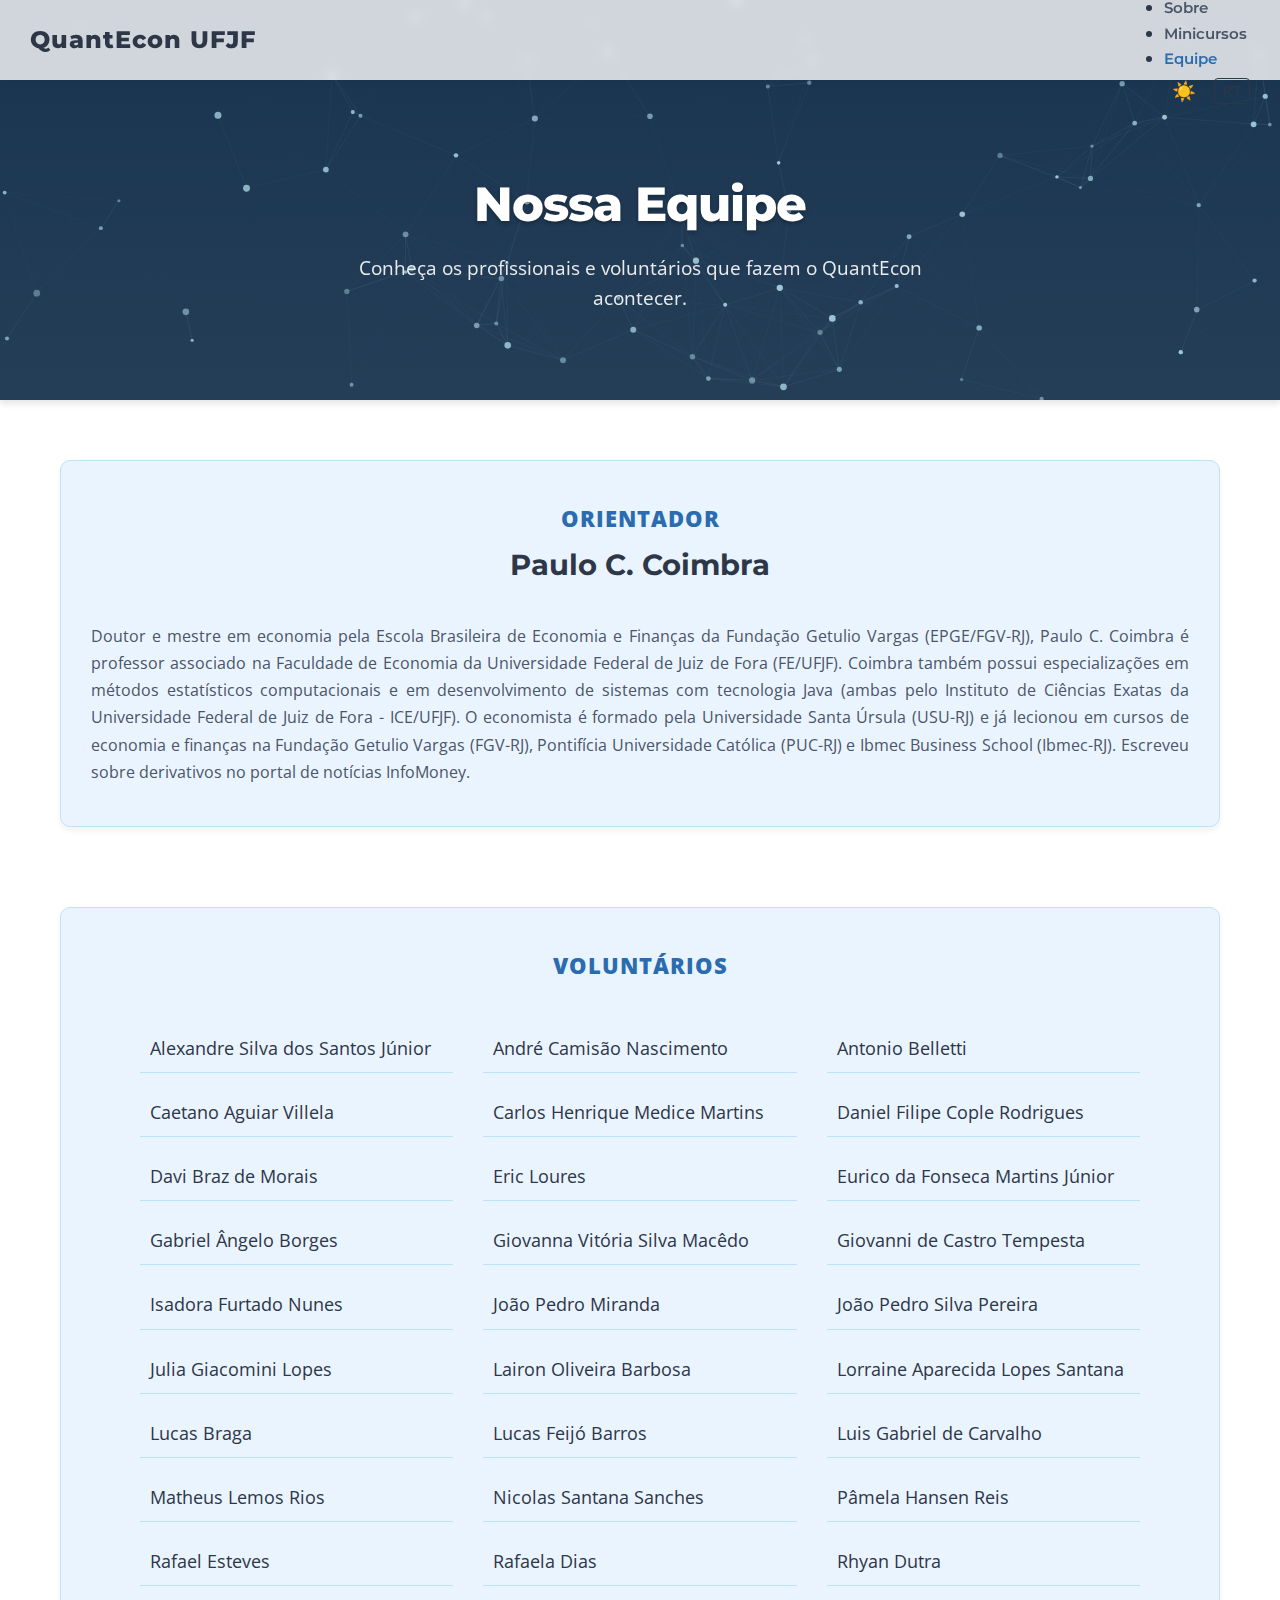
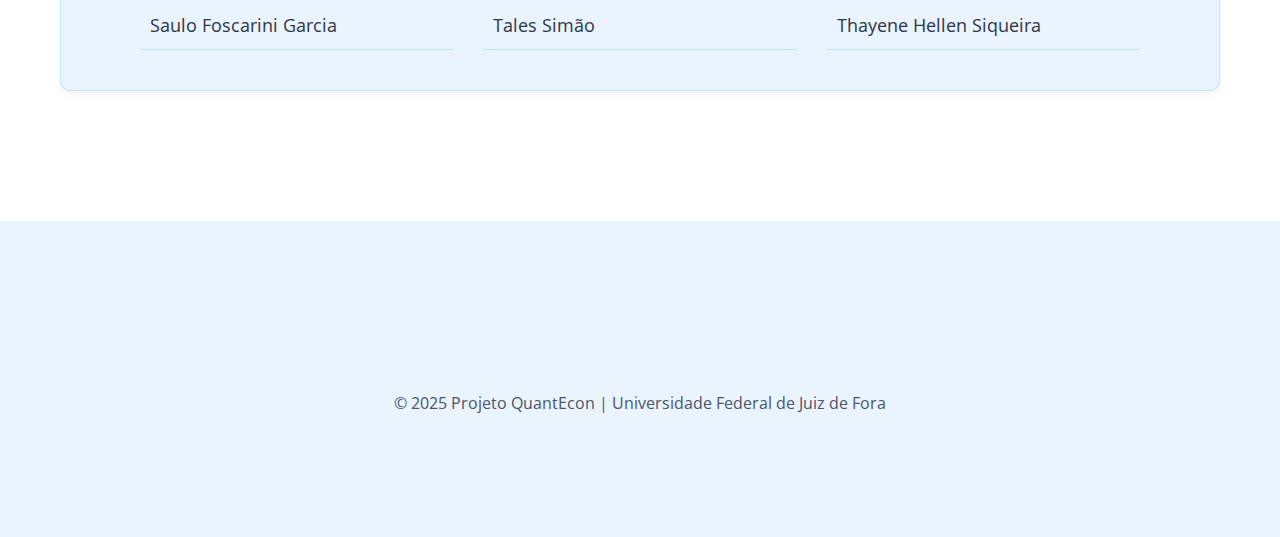
<file: equipe.html>
<!DOCTYPE html>
<html lang="pt-BR">

<head>
    <meta charset="UTF-8">
    <meta name="viewport" content="width=device-width, initial-scale=1.0">
    <title>Equipe - QuantEcon UFJF</title>
    <link
        href="https://fonts.googleapis.com/css2?family=Montserrat:wght@400;700;800&family=Open+Sans:wght@400;600&display=swap"
        rel="stylesheet">

    <link rel="stylesheet" href="static/css/styles.css">
    <script>
        // Inline script to set theme immediately and prevent flash
        (function () {
            try {
                var localTheme = localStorage.getItem('theme');
                var supportDarkMode = window.matchMedia('(prefers-color-scheme: dark)').matches;
                if (localTheme === 'dark' || (!localTheme && supportDarkMode)) {
                    document.documentElement.setAttribute('data-theme', 'dark');
                } else {
                    document.documentElement.setAttribute('data-theme', 'light');
                }
            } catch (e) { }
        })();
    </script>
</head>

<body>

    <!-- Navbar -->
    <header>
        <div class="logo"><a href="index.html">QuantEcon UFJF</a></div>
        <nav>
            <ul>
                <li><a href="index.html#home" data-i18n="nav.home">Início</a></li>
                <li><a href="index.html#parceiros" data-i18n="nav.about">Sobre</a></li>
                <li><a href="index.html#courses" data-i18n="nav.courses">Minicursos</a></li>
                <li><a href="equipe.html" style="color: var(--primary-color);" data-i18n="nav.team">Equipe</a></li>
                <li style="display: flex; align-items: center; gap: 10px;">
                    <button id="theme-toggle" class="theme-toggle-btn" aria-label="Alternar Tema">
                        <!-- Icon will be set by JS -->
                        ☀️
                    </button>
                    <button id="lang-toggle" class="theme-toggle-btn" aria-label="Alternar Idioma"
                        style="font-size: 0.9rem; border: 1px solid currentColor; border-radius: 4px; padding: 4px 8px; width: auto; height: auto;">
                        PT
                    </button>
                </li>
            </ul>
        </nav>
    </header>

    <!-- Page Header -->
    <div class="page-header">
        <canvas id="hero-canvas"></canvas>
        <h1 data-i18n="team.title">Nossa Equipe</h1>
        <p data-i18n="team.subtitle">Conheça os profissionais e voluntários que fazem o QuantEcon acontecer.</p>
    </div>

    <section class="container section-padding">
        <!-- <h2 class="section-title">Nossa Equipe</h2> Removed duplicate title -->
        <div class="team-grid">
            <div class="team-card">
                <span class="member-role" data-i18n="team.role.advisor">Orientador</span>
                <h3 class="member-name">Paulo C. Coimbra</h3>
                <div class="member-bio" data-i18n="team.bio.paulo">
                    Doutor e mestre em economia pela Escola Brasileira de Economia e Finanças da Fundação Getulio Vargas
                    (EPGE/FGV-RJ), Paulo C. Coimbra é professor associado na Faculdade de Economia da Universidade
                    Federal
                    de Juiz de Fora (FE/UFJF). Coimbra também possui especializações em métodos estatísticos
                    computacionais e em desenvolvimento de sistemas com tecnologia Java (ambas pelo Instituto de
                    Ciências Exatas da Universidade Federal de Juiz de Fora - ICE/UFJF). O economista é formado pela
                    Universidade Santa Úrsula (USU-RJ) e já lecionou em cursos de economia e finanças na Fundação
                    Getulio Vargas (FGV-RJ), Pontifícia Universidade Católica (PUC-RJ) e Ibmec Business School
                    (Ibmec-RJ). Escreveu sobre derivativos no portal de notícias InfoMoney.
                </div>
            </div>
        </div>

        <div class="volunteers-section">
            <div class="team-card volunteers-card">
                <span class="member-role" data-i18n="team.volunteers" style="margin-bottom: 30px;">Voluntários</span>
                <div class="volunteers-grid">
                    <div class="volunteer-name">Alexandre Silva dos Santos Júnior</div>
                    <div class="volunteer-name">André Camisão Nascimento</div>
                    <div class="volunteer-name">Antonio Belletti</div>
                    <div class="volunteer-name">Caetano Aguiar Villela</div>
                    <div class="volunteer-name">Carlos Henrique Medice Martins</div>
                    <div class="volunteer-name">Daniel Filipe Cople Rodrigues</div>
                    <div class="volunteer-name">Davi Braz de Morais</div>
                    <div class="volunteer-name">Eric Loures</div>
                    <div class="volunteer-name">Eurico da Fonseca Martins Júnior</div>
                    <div class="volunteer-name">Gabriel Ângelo Borges</div>
                    <div class="volunteer-name">Giovanna Vitória Silva Macêdo</div>
                    <div class="volunteer-name">Giovanni de Castro Tempesta</div>
                    <div class="volunteer-name">Isadora Furtado Nunes</div>
                    <div class="volunteer-name">João Pedro Miranda</div>
                    <div class="volunteer-name">João Pedro Silva Pereira</div>
                    <div class="volunteer-name">Julia Giacomini Lopes</div>
                    <div class="volunteer-name">Lairon Oliveira Barbosa</div>
                    <div class="volunteer-name">Lorraine Aparecida Lopes Santana</div>
                    <div class="volunteer-name">Lucas Braga</div>
                    <div class="volunteer-name">Lucas Feijó Barros</div>
                    <div class="volunteer-name">Luis Gabriel de Carvalho</div>
                    <div class="volunteer-name">Matheus Lemos Rios</div>
                    <div class="volunteer-name">Nicolas Santana Sanches</div>
                    <div class="volunteer-name">Pâmela Hansen Reis</div>
                    <div class="volunteer-name">Rafael Esteves</div>
                    <div class="volunteer-name">Rafaela Dias</div>
                    <div class="volunteer-name">Rhyan Dutra</div>
                    <div class="volunteer-name">Saulo Foscarini Garcia</div>
                    <div class="volunteer-name">Tales Simão</div>
                    <div class="volunteer-name">Thayene Hellen Siqueira</div>
                </div>
            </div>
        </div>
    </section>

    <footer>
        <footer>
            <p data-i18n="footer.text">© 2025 Projeto QuantEcon | Universidade Federal de Juiz de Fora</p>
        </footer>
    </footer>

    <script src="static/js/script.js"></script>
</body>

</html>
</file>
<file: static/css/styles.css>
/* --- CONFIGURAÇÕES GERAIS --- */
:root {
  --primary-color: #2b6cb0;
  --hover-color: #1a4971;
  --text-dark: #2d3748;
  --text-gray: #4a5568;
  --card-bg-color: #eaf4ff;
  --card-border-color: #bee3f8;
  --bg-color: #ffffff;
  --header-bg: rgba(255, 255, 255, 0.8);
  --header-height: 80px;
  --shadow-color: rgba(0, 0, 0, 0.05);
  --input-bg: #ffffff;
  --input-border: #cbd5e0;
}

[data-theme="dark"] {
  --primary-color: #63b3ed;
  --hover-color: #90cdf4;
  --text-dark: #e2e8f0;
  --text-gray: #a0aec0;
  --card-bg-color: #2d3748;
  --card-border-color: #4a5568;
  --bg-color: #1a202c;
  --header-bg: rgba(26, 32, 44, 0.9);
  --shadow-color: rgba(0, 0, 0, 0.4);
  --input-bg: #2d3748;
  --input-border: #4a5568;
}

/* --- UTILITIES --- */
.page-background {
  background: linear-gradient(rgba(0, 30, 60, 0.9), rgba(0, 30, 60, 0.8)),
    url("https://images.unsplash.com/photo-1451187580459-43490279c0fa?ixlib=rb-4.0.3&auto=format&fit=crop&w=1920&q=80");
  background-size: cover;
  background-position: center;
  background-attachment: fixed;
  color: white;
  /* Ensure text is visible if not in a card */
}

/* Fix canvas positioning for full page backgrounds */
.page-background #hero-canvas {
  position: fixed;
  top: 0;
  left: 0;
  width: 100%;
  height: 100%;
  z-index: 0;
  pointer-events: none;
}

/* Ensure content sits above the canvas */
.page-background .form-container,
.page-background .back-link {
  position: relative;
  z-index: 10;
}

.page-background .toggles {
  position: absolute;
  z-index: 10;
}

* {
  margin: 0;
  padding: 0;
  box-sizing: border-box;
}

html {
  scroll-behavior: smooth;
  scroll-padding-top: 80px;
  /* Ajuste para o header fixo */
}

body {
  font-family: "Open Sans", sans-serif;
  line-height: 1.6;
  color: var(--text-dark);
  background-color: var(--bg-color);
  transition: background-color 0.3s ease, color 0.3s ease;
}

h1,
h2,
h3,
nav a {
  font-family: "Montserrat", sans-serif;
}

a {
  text-decoration: none;
  color: inherit;
  transition: 0.3s;
}

/* --- MENU (NAVBAR) --- */
header {
  display: flex;
  justify-content: space-between;
  align-items: center;
  padding: 0 30px;
  background-color: var(--header-bg);
  height: var(--header-height);
  position: fixed;
  top: 0;
  width: 100%;
  z-index: 1000;
  backdrop-filter: blur(5px);
  box-shadow: 0 1px 10px var(--shadow-color);
  transition: background-color 0.3s ease;
}

.logo {
  font-family: 'Montserrat', sans-serif;
  font-size: 1.5rem;
  font-weight: 800;
  color: var(--text-dark);
  letter-spacing: 1px;
}

/* Menu Desktop */
.nav-menu {
  display: flex;
  list-style: none;
  gap: 30px;
  align-items: center;
}

nav a {
  font-weight: 600;
  font-size: 0.95rem;
  color: var(--text-gray);
}

nav a:hover {
  color: var(--primary-color);
}

/* Hamburger */
.hamburger {
  display: none;
  cursor: pointer;
}

.bar {
  display: block;
  width: 25px;
  height: 3px;
  margin: 5px auto;
  -webkit-transition: all 0.3s ease-in-out;
  transition: all 0.3s ease-in-out;
  background-color: var(--text-dark);
}

/* --- HERO SECTION (Home) --- */
.hero {
  min-height: 100vh;
  display: flex;
  flex-direction: column;
  justify-content: center;
  align-items: center;
  text-align: center;
  padding: 0 20px;
  padding-top: var(--header-height);
  position: relative;
  background: linear-gradient(rgba(0, 30, 60, 0.9), rgba(0, 30, 60, 0.8)),
    url("https://images.unsplash.com/photo-1451187580459-43490279c0fa?ixlib=rb-4.0.3&auto=format&fit=crop&w=1920&q=80");
  background-size: cover;
  background-position: center;
  background-attachment: fixed;
  color: white;
  overflow: hidden;
}

#hero-canvas {
  position: absolute;
  top: 0;
  left: 0;
  width: 100%;
  height: 100%;
  z-index: 1;
  pointer-events: none;
}

.hero h1,
.hero p,
.hero .cta-button,
.hero .scroll-down {
  position: relative;
  z-index: 2;
}

.hero h1 {
  font-size: 3.5rem;
  margin-bottom: 20px;
  font-weight: 800;
  text-shadow: 0 2px 10px rgba(0, 0, 0, 0.3);
}

.hero p {
  font-size: 1.4rem;
  margin-bottom: 40px;
  max-width: 700px;
  font-weight: 400;
  text-shadow: 0 1px 5px rgba(0, 0, 0, 0.3);
  color: #e2e8f0;
}

.cta-button {
  background-color: var(--primary-color);
  color: white;
  padding: 18px 40px;
  border-radius: 50px;
  font-weight: 700;
  font-size: 1.1rem;
  box-shadow: 0 4px 15px rgba(0, 0, 0, 0.3);
  border: 2px solid transparent;
  display: inline-block;
}

.cta-button:hover {
  background-color: transparent;
  border-color: white;
  color: white;
  transform: translateY(-3px);
}

.scroll-down {
  margin-top: 80px;
  color: white;
  animation: bounce 2s infinite;
  opacity: 0.8;
  cursor: pointer;
  display: flex;
  justify-content: center;
}

.scroll-down svg {
  width: 40px;
  height: 40px;
  filter: drop-shadow(0 2px 4px rgba(0, 0, 0, 0.3));
}

.scroll-down a {
  color: white;
  display: flex;
  /* Fixes anchor height */
}

/* --- PAGE HEADER (Equipe) --- */
.page-header {
  height: 400px;
  display: flex;
  flex-direction: column;
  justify-content: center;
  align-items: center;
  text-align: center;
  padding: 0 20px;
  padding-top: var(--header-height);
  position: relative;
  background: linear-gradient(rgba(0, 30, 60, 0.9), rgba(0, 30, 60, 0.8)),
    url("https://images.unsplash.com/photo-1451187580459-43490279c0fa?ixlib=rb-4.0.3&auto=format&fit=crop&w=1920&q=80");
  background-size: cover;
  background-position: center;
  background-attachment: fixed;
  color: white;
  margin-bottom: 60px;
  box-shadow: 0 4px 6px rgba(0, 0, 0, 0.1);
  overflow: hidden;
}

.page-header h1 {
  font-size: 3rem;
  font-weight: 800;
  margin-bottom: 10px;
  letter-spacing: -1px;
  text-shadow: 0 2px 4px rgba(0, 0, 0, 0.3);
  position: relative;
  z-index: 2;
}

.page-header p {
  font-size: 1.2rem;
  opacity: 0.9;
  max-width: 600px;
  position: relative;
  z-index: 2;
}

/* --- THEME TOGGLE BUTTON --- */
.theme-toggle,
.theme-toggle-btn,
.lang-toggle {
  background: none;
  /* ... existing toggle styles ... */
}

/* --- PARTNERS SECTION --- */
.partners {
  background-color: #001e3c;
  /* Dark blue matching hero gradient base */
  padding: 40px 0;
  text-align: center;
}

.partners img {
  max-height: 85px;
  opacity: 0.9;
  transition: all 0.3s ease;
  /* Invert colors to make logo white on dark background */
  filter: invert(1) grayscale(1) brightness(2) contrast(1.5);
  mix-blend-mode: screen;
}

.partners img:hover {
  transform: scale(1.05);
  opacity: 1;
}

/* --- THEME TOGGLE BUTTON --- */
.theme-toggle,
.theme-toggle-btn,
.lang-toggle {
  background: none;
  border: none;
  cursor: pointer;
  padding: 8px;
  border-radius: 50%;
  color: var(--text-dark);
  font-size: 1.2rem;
  display: flex;
  align-items: center;
  justify-content: center;
  transition: background-color 0.3s, transform 0.2s;
}

.theme-toggle:hover,
.theme-toggle-btn:hover,
.lang-toggle:hover {
  background-color: var(--card-border-color);
  transform: rotate(15deg);
}

.lang-toggle {
  font-size: 0.9rem;
  border: 1px solid currentColor;
  border-radius: 4px;
  padding: 4px 8px;
  width: auto;
  height: auto;
  transform: none !important;
}

/* --- CONTENT SECTIONS --- */
.container {
  max-width: 1200px;
  margin: 0 auto;
  padding: 0 20px;
}

.section-padding {
  padding-bottom: 80px;
}

.about {
  padding: 80px 0;
}

.section-title {
  font-size: 2.2rem;
  margin-bottom: 40px;
  color: var(--text-dark);
  font-weight: 700;
  text-align: center;
}

.about-grid {
  display: grid;
  grid-template-columns: 1fr 1fr;
  gap: 50px;
  align-items: center;
}

.about-text,
.text-content {
  font-size: 1.15rem;
  color: var(--text-gray);
  line-height: 1.9;
  text-align: justify;
  hyphens: auto;
  max-width: 900px;
  /* From user dump */
  margin: 0 auto;
  /* From user dump */
}

.about-text p,
.text-content p {
  margin-bottom: 25px;
}

.about-image img {
  width: 100%;
  border-radius: 10px;
  box-shadow: 0 10px 30px rgba(0, 0, 0, 0.1);
}

/* --- COURSES CARDS --- */
.courses {
  padding: 80px 0;
  background-color: var(--card-bg-color);
  /* Light bg for contrast */
}

.section-subtitle {
  text-align: center;
  color: var(--text-gray);
  margin-bottom: 40px;
  margin-top: -30px;
}

.course-grid,
.grid-minicursos {
  display: grid;
  grid-template-columns: repeat(auto-fit, minmax(250px, 1fr));
  gap: 20px;
}

.card {
  background-color: var(--bg-color);
  border: 1px solid var(--card-border-color);
  border-top: 5px solid var(--primary-color);
  border-radius: 10px;
  padding: 40px 30px;
  box-shadow: 0 4px 6px rgba(0, 0, 0, 0.05);
  transition: all 0.3s ease;
  display: flex;
  flex-direction: column;
  height: 100%;
}

.card:hover {
  transform: translateY(-10px);
  box-shadow: 0 20px 40px rgba(43, 108, 176, 0.2);
}

.card-icon {
  font-size: 3rem;
  margin-bottom: 20px;
  display: block;
}

.card h3 {
  font-size: 1.4rem;
  margin-bottom: 15px;
  color: var(--text-dark);
  font-weight: 800;
}

.card p {
  color: var(--text-gray);
  margin-bottom: 25px;
  text-align: justify;
  font-size: 1rem;
}

.card-link {
  display: inline-block;
  margin-top: auto;
  color: var(--primary-color);
  font-weight: 800;
  text-transform: uppercase;
  font-size: 0.9rem;
  letter-spacing: 0.5px;
}

.card-link:hover {
  text-decoration: underline;
}

.card-link-disabled {
  display: inline-block;
  margin-top: 20px;
  color: var(--text-gray);
  font-weight: 800;
  text-transform: uppercase;
  font-size: 0.9rem;
  letter-spacing: 0.5px;
  cursor: not-allowed;
  opacity: 0.6;
}

/* --- TEAM CARDS --- */
.team-grid {
  display: grid;
  grid-template-columns: repeat(auto-fit, minmax(300px, 1fr));
  gap: 40px;
  margin-top: 50px;
  justify-content: center;
}

.team-card {
  background-color: var(--card-bg-color);
  border: 1px solid var(--card-border-color);
  border-radius: 10px;
  padding: 40px 30px;
  text-align: center;
  box-shadow: 0 4px 6px rgba(0, 0, 0, 0.05);
  transition: transform 0.3s ease, box-shadow 0.3s ease;
}

.team-card:hover {
  transform: translateY(-5px);
  box-shadow: 0 10px 20px rgba(0, 0, 0, 0.1);
}

.member-role {
  color: var(--primary-color);
  font-weight: 800;
  text-transform: uppercase;
  font-size: 1.4rem;
  letter-spacing: 1px;
  margin-bottom: 5px;
  display: block;
}

.member-name {
  font-size: 1.8rem;
  margin-bottom: 35px;
  color: var(--text-dark);
  font-weight: 700;
  font-family: "Montserrat", sans-serif;
}

.member-bio {
  color: var(--text-gray);
  font-size: 1rem;
  line-height: 1.7;
  text-align: justify;
}

/* --- VOLUNTEERS --- */
.volunteers-section {
  margin-top: 80px;
  text-align: center;
}

.volunteers-grid {
  display: grid;
  grid-template-columns: repeat(3, 1fr);
  gap: 15px 30px;
  max-width: 1000px;
  margin: 40px auto 0;
  text-align: left;
}

.volunteer-name {
  font-size: 1.1rem;
  color: var(--text-dark);
  padding: 10px;
  border-bottom: 1px solid var(--card-border-color);
  transition: color 0.2s;
}

.volunteer-name:hover {
  color: var(--primary-color);
}

/* --- FOOTER --- */
footer {
  background-color: var(--card-bg-color);
  padding: 60px 20px;
  margin-top: 50px;
  text-align: center;
  color: var(--text-gray);
}

/* --- RESPONSIVE --- */
@media (max-width: 768px) {
  .hamburger {
    display: block;
  }

  .hamburger.active .bar:nth-child(2) {
    opacity: 0;
  }

  .hamburger.active .bar:nth-child(1) {
    transform: translateY(8px) rotate(45deg);
  }

  .hamburger.active .bar:nth-child(3) {
    transform: translateY(-8px) rotate(-45deg);
  }

  .nav-menu {
    position: fixed;
    left: -100%;
    top: var(--header-height);
    gap: 0;
    flex-direction: column;
    background-color: var(--bg-color);
    width: 100%;
    height: calc(100vh - var(--header-height));
    text-align: center;
    transition: 0.3s;
    box-shadow: 0 10px 27px rgba(0, 0, 0, 0.05);
    padding-top: 20px;
  }

  .nav-menu li {
    margin: 16px 0;
  }

  .nav-menu.active {
    left: 0;
  }

  .hero h1 {
    font-size: 1.8rem; /* Reduced from 2.5rem */
  }

  .hero p {
    font-size: 0.95rem; /* Reduced from 1.1rem */
    line-height: 1.5;
  }

  .about-grid {
    grid-template-columns: 1fr;
  }

  .volunteers-grid {
    grid-template-columns: 1fr;
  }

  html {
    scroll-padding-top: 80px; /* Reverted to 80px to remove white space gap */
  }

  /* Fix for justified text on mobile */
  .card p, 
  .text-content,
  .about-text,
  .member-bio {
    text-align: left;
  }

  .section-title {
    font-size: 1.8rem;
    margin-bottom: 20px;
  }

  .section-subtitle {
    font-size: 0.95rem;
  }

  .card h3 {
    font-size: 1.2rem;
  }

  .card-icon {
    font-size: 2.5rem;
  }

  /* Reduce section padding on mobile to minimize white space */
  .courses,
  .about,
  .partners,
  .partners + .section-padding,
  .section-padding {
    padding-top: 40px;
    padding-bottom: 40px;
  }
}

@keyframes bounce {

  0%,
  20%,
  50%,
  80%,
  100% {
    transform: translateY(0);
  }

  40% {
    transform: translateY(-10px);
  }

  60% {
    transform: translateY(-5px);
  }
}
</file>
